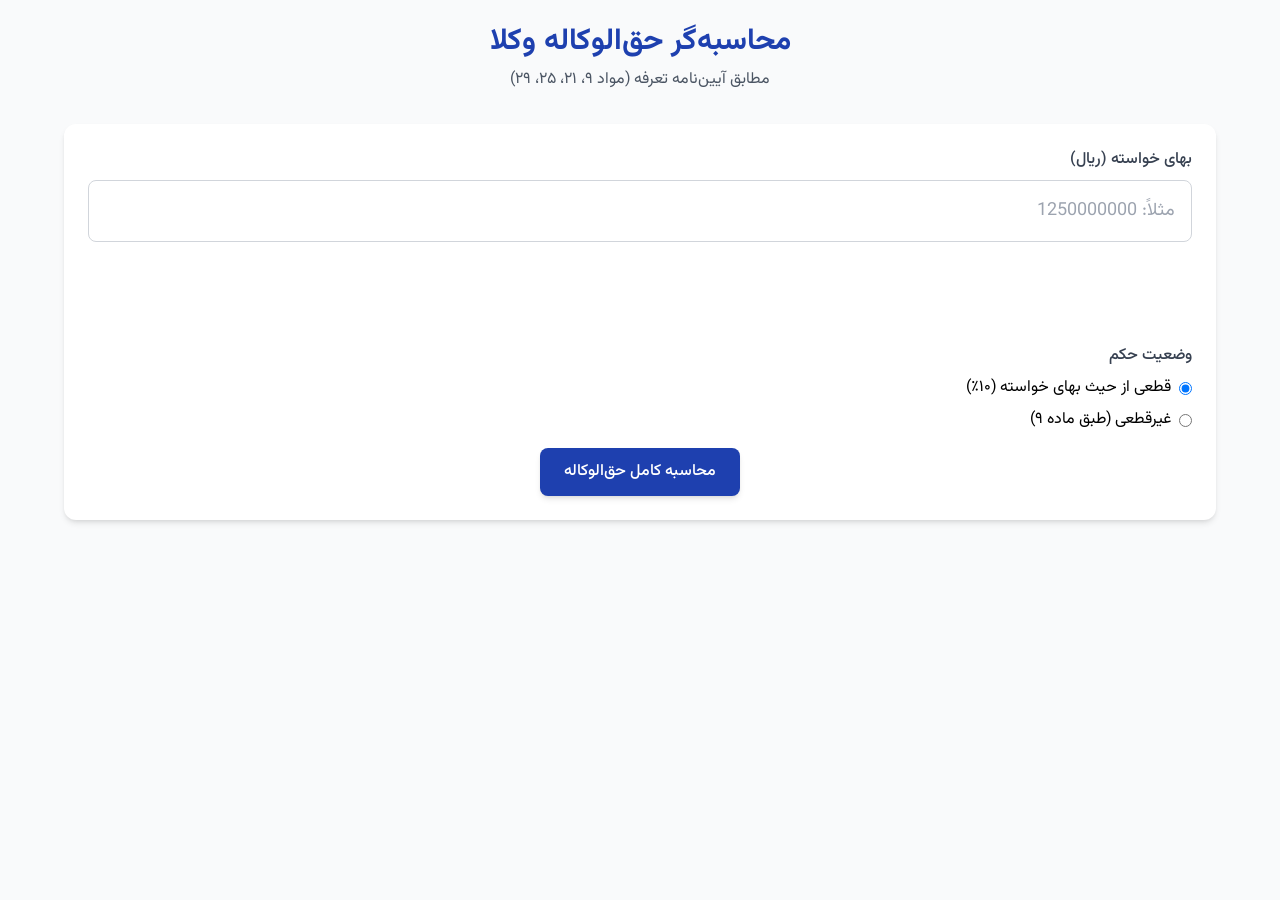
<file: index.html>
<!DOCTYPE html>
<html lang="fa" dir="rtl">
<head>
  <meta charset="UTF-8" />
  <meta name="viewport" content="width=device-width, initial-scale=1.0" />

  <!-- === تغییرات PWA - شروع === -->
  <title>محاسبه‌گر حق‌الوکاله</title>
  <meta name="theme-color" content="#1e40af"/>
  <link rel="manifest" href="manifest.json">
  <link rel="apple-touch-icon" href="icon-192x192.png">
  <!-- === تغییرات PWA - پایان === -->
  <link rel="stylesheet" href="style.css">
<link rel="canonical" href="" id="dynamic-canonical">

<script>
    // ساخت کنونیکال به صورت خودکار با جاوا اسکریپت
    var canonicalLink = document.getElementById("dynamic-canonical");
    canonicalLink.href = window.location.href.split('?')[0]; // آدرس تمیز بدون پارامترهای اضافی
</script>

   <link rel="preload" href="Vazirmatn.woff2" as="font" type="font/woff2" crossorigin fetchpriority="high">

<style>
@font-face {
  font-family: 'Vazirmatn';
  src: url('Vazirmatn.woff2') format('woff2-variations'),
       url('Vazirmatn.woff2') format('woff2');
  font-weight: 100 900;
  font-style: normal;
  font-display: swap;
}

/* فونت پیش‌فرض برای کل سایت */
body {
  font-family: 'Vazirmatn', sans-serif;
}
</style>

</head>
<body class="bg-gray-50 p-4 md:p-6">
  <div class="max-w-6xl mx-auto">
    <div class="text-center mb-8">
      <h1 class="text-2xl md:text-3xl font-bold text-primary">محاسبه‌گر حق‌الوکاله وکلا</h1>
      <p class="text-gray-600 mt-2">مطابق آیین‌نامه تعرفه (مواد ۹، ۲۱، ۲۵، ۲۹)</p>
    </div>

    <!-- فرم ورودی -->
    <div class="bg-white rounded-xl shadow-md p-6 mb-6">
      <div class="mb-5">
        <label class="block text-gray-700 mb-2 font-medium">بهای خواسته (ریال)</label>
        <input
          type="text"
          id="amount"
          inputmode="numeric"
          class="w-full p-4 text-right text-lg border border-gray-300 rounded-lg focus:ring-2 focus:ring-primary focus:outline-none"
          placeholder="مثلاً: 1250000000"
          oninput="handleInput(this)"
        />
        <div class="mt-3 space-y-1 min-h-[70px]">
          <div id="display-rial" class="number-display text-gray-800"></div>
          <div id="display-toman" class="number-display text-gray-700"></div>
          <div id="display-toman-words" class="words-display"></div>
        </div>
      </div>

      <div class="mb-4">
        <label class="block text-gray-700 mb-2 font-medium">وضعیت حکم</label>
        <div class="space-y-2">
          <label class="flex items-center">
            <input type="radio" name="verdict" value="final" class="ml-2" checked />
            <span>قطعی از حیث بهای خواسته (۱۰٪)</span>
          </label>
          <label class="flex items-center">
            <input type="radio" name="verdict" value="not-final" class="ml-2" />
            <span>غیرقطعی (طبق ماده ۹)</span>
          </label>
        </div>
      </div>

      <div class="mt-4 text-center">
        <button onclick="calculate()" class="px-6 py-3 bg-primary hover:bg-blue-800 text-white font-medium rounded-lg transition shadow-md">
          محاسبه کامل حق‌الوکاله
        </button>
      </div>
    </div>

    <!-- دو خلاصه کلی -->
    <div id="comparison" class="hidden grid grid-cols-1 lg:grid-cols-2 gap-6 mb-8">
      <!-- بدون اجرایی -->
      <div class="bg-green-50 border border-green-200 rounded-xl p-5">
        <h3 class="text-lg font-bold text-success mb-4 text-center">🟢 بدون مرحله اجرایی</h3>
        <div class="space-y-3">
          <div class="flex justify-between"><span>حق‌الوکاله کل:</span> <span id="total-fee-no-exec" class="font-semibold"></span></div>
          <div class="flex justify-between"><span>کل سهم مرکز:</span> <span id="total-center-no-exec" class="font-semibold text-red-600"></span></div>
          <div class="flex justify-between"><span>کل تمبر:</span> <span id="total-stamp-no-exec" class="font-semibold text-amber-600"></span></div>
          <div class="flex justify-between pt-2 border-t border-gray-300">
            <span class="font-bold text-gray-800">خالص پرداختی:</span>
            <span id="total-net-no-exec" class="font-bold text-green-800"></span>
          </div>
        </div>
      </div>

      <!-- با اجرایی -->
      <div class="bg-blue-50 border border-blue-200 rounded-xl p-5">
        <h3 class="text-lg font-bold text-info mb-4 text-center">🔵 با مرحله اجرایی</h3>
        <div class="space-y-3">
          <div class="flex justify-between"><span>حق‌الوکاله کل:</span> <span id="total-fee-full" class="font-semibold"></span></div>
          <div class="flex justify-between"><span>کل سهم مرکز:</span> <span id="total-center-full" class="font-semibold text-red-600"></span></div>
          <div class="flex justify-between"><span>کل تمبر:</span> <span id="total-stamp-full" class="font-semibold text-amber-600"></span></div>
          <div class="flex justify-between pt-2 border-t border-gray-300">
            <span class="font-bold text-gray-800">خالص پرداختی:</span>
            <span id="total-net-full" class="font-bold text-blue-800"></span>
          </div>
        </div>
      </div>
    </div>

    <!-- جزئیات مراحل (همیشه با اجرایی) -->
    <div id="details" class="hidden bg-white rounded-xl shadow-md p-6">
     <h3 class="text-xl font-bold text-gray-800 mb-4 text-center">جزئیات مراحل</h3>
      <div class="grid grid-cols-1 md:grid-cols-3 gap-5">
        <!-- بدوی -->
        <div class="bg-blue-50 p-4 rounded-lg border border-blue-200">
          <h4 class="font-bold text-primary mb-3">مرحله بدوی (۶۰٪)</h4>
          <div class="text-sm space-y-2">
            <div class="flex justify-between"><span>حق‌الوکاله:</span> <span id="fee-first"></span></div>
            <div class="flex justify-between"><span>سهم مرکز (۵٪):</span> <span id="center-first" class="text-red-600"></span></div>
            <div class="flex justify-between"><span>تمبر (۵٪):</span> <span id="stamp-first" class="text-amber-600"></span></div>
            <div class="flex justify-between pt-2 border-t border-gray-200">
              <span class="font-medium">خالص پرداختی:</span>
              <span id="net-first" class="font-bold text-blue-800"></span>
            </div>
          </div>
        </div>

        <!-- تجدیدنظر -->
        <div class="bg-purple-50 p-4 rounded-lg border border-purple-200">
          <h4 class="font-bold text-purple-700 mb-3">تجدیدنظر (۴۰٪)</h4>
          <div class="text-sm space-y-2">
            <div class="flex justify-between"><span>حق‌الوکاله:</span> <span id="fee-appeal"></span></div>
            <div class="flex justify-between"><span>سهم مرکز (۵٪):</span> <span id="center-appeal" class="text-red-600"></span></div>
            <div class="flex justify-between"><span>تمبر (۵٪):</span> <span id="stamp-appeal" class="text-amber-600"></span></div>
            <div class="flex justify-between pt-2 border-t border-gray-200">
              <span class="font-medium">خالص پرداختی:</span>
              <span id="net-appeal" class="font-bold text-purple-800"></span>
            </div>
          </div>
        </div>

        <!-- اجرایی -->
        <div class="bg-amber-50 p-4 rounded-lg border border-amber-200">
          <h4 class="font-bold text-amber-700 mb-3">اجرایی (ماده ۲۵)</h4>
          <div class="text-sm space-y-2">
            <div class="flex justify-between"><span>حق‌الوکاله:</span> <span id="fee-execution"></span></div>
            <div class="flex justify-between"><span>سهم مرکز (۵٪):</span> <span id="center-execution" class="text-red-600"></span></div>
            <div class="flex justify-between"><span>تمبر (۵٪):</span> <span id="stamp-execution" class="text-amber-600"></span></div>
            <div class="flex justify-between pt-2 border-t border-gray-200">
              <span class="font-medium">خالص پرداختی:</span>
              <span id="net-execution" class="font-bold text-amber-800"></span>
            </div>
          </div>
        </div>
      </div>
    </div>
  </div>

  <script>
    // === JS اصلی شما بدون تغییر ===
    let rawAmount = '';
    // ... (بقیه کدهای جاوااسکریپت شما بدون هیچ تغییری اینجا قرار می‌گیرد) ...
    function handleInput(input) {
      const value = input.value.replace(/\D/g, '');
      rawAmount = value;
      updateDisplays(value);
    }

    function numberToWords(num) {
      if (num === 0) return 'صفر';
      const ones = ['', 'یک', 'دو', 'سه', 'چهار', 'پنج', 'شش', 'هفت', 'هشت', 'نه'];
      const teens = ['ده', 'یازده', 'دوازده', 'سیزده', 'چهارده', 'پانزده', 'شانزده', 'هفده', 'هجده', 'نوزده'];
      const tens = ['', '', 'بیست', 'سی', 'چهل', 'پنجاه', 'شصت', 'هفتاد', 'هشتاد', 'نود'];
      const hundreds = ['', 'یکصد', 'دویست', 'سیصد', 'چهارصد', 'پانصد', 'ششصد', 'هفتصد', 'هشتصد', 'نهصد'];
      const scales = ['', ' هزار', ' میلیون', ' میلیارد'];

      if (num < 0) return 'منفی ' + numberToWords(-num);
      if (num < 10) return ones[num];
      if (num < 20) return teens[num - 10];
      if (num < 100) return tens[Math.floor(num / 10)] + (num % 10 !== 0 ? ' و ' + ones[num % 10] : '');
      if (num < 1000) return hundreds[Math.floor(num / 100)] + (num % 100 !== 0 ? ' و ' + numberToWords(num % 100) : '');

      let scaleIndex = 0;
      let n = num;
      while (n >= 1000) {
        n = Math.floor(n / 1000);
        scaleIndex++;
      }
      const divisor = Math.pow(1000, scaleIndex);
      const scaleValue = Math.floor(num / divisor);
      const remainder = num % divisor;
      let words = numberToWords(scaleValue) + scales[scaleIndex];
      if (remainder > 0) words += ' و ' + numberToWords(remainder);
      return words;
    }

    function updateDisplays(digits) {
      const rialEl = document.getElementById('display-rial');
      const tomanEl = document.getElementById('display-toman');
      const wordsEl = document.getElementById('display-toman-words');

      if (!digits || digits === '') {
        rialEl.textContent = '';
        tomanEl.textContent = '';
        wordsEl.textContent = '';
        return;
      }

      const num = parseInt(digits, 10);
      if (isNaN(num)) return;

      const rialFormatted = num.toLocaleString('fa-IR');
      const toman = Math.floor(num / 10);
      const tomanFormatted = toman.toLocaleString('fa-IR');

      rialEl.textContent = `${rialFormatted} ریال`;
      tomanEl.textContent = `${tomanFormatted} تومان`;
      wordsEl.textContent = `(${numberToWords(toman)} تومان)`;
    }

    function calculate() {
      if (!rawAmount || rawAmount === '') {
        alert('لطفاً مبلغی وارد کنید.');
        return;
      }

      const amount = parseFloat(rawAmount);
      if (amount <= 0) {
        alert('مبلغ باید بزرگ‌تر از صفر باشد.');
        return;
      }

      const verdict = document.querySelector('input[name="verdict"]:checked').value;

      let litigationFee = 0;
      if (verdict === 'final') {
        litigationFee = amount * 0.10;
      } else {
        if (amount <= 500_000_000) {
          litigationFee = amount * 0.08;
        } else if (amount <= 2_000_000_000) {
          litigationFee = 500_000_000 * 0.08 + (amount - 500_000_000) * 0.07;
        } else if (amount <= 10_000_000_000) {
          litigationFee = 500_000_000 * 0.08 + 1_500_000_000 * 0.07 + (amount - 2_000_000_000) * 0.05;
        } else if (amount <= 30_000_000_000) {
          litigationFee = 500_000_000 * 0.08 + 1_500_000_000 * 0.07 + 8_000_000_000 * 0.05 +
                     (amount - 10_000_000_000) * 0.04;
        } else {
          litigationFee = 500_000_000 * 0.08 + 1_500_000_000 * 0.07 + 8_000_000_000 * 0.05 +
                     20_000_000_000 * 0.04 + (amount - 30_000_000_000) * 0.03;
        }
      }

      const firstFee = litigationFee * 0.6;
      const appealFee = litigationFee * 0.4;
      const centerFirst = firstFee * 0.05;
      const stampFirst = firstFee * 0.05;
      const netFirst = firstFee - centerFirst - stampFirst;
      const centerAppeal = appealFee * 0.05;
      const stampAppeal = appealFee * 0.05;
      const netAppeal = appealFee - centerAppeal - stampAppeal;
      const executionFee = Math.max(4_000_000, amount * 0.02);
      const centerExecution = executionFee * 0.05;
      const stampExecution = executionFee * 0.05;
      const netExecution = executionFee - centerExecution - stampExecution;
      const totalFeeNoExec = litigationFee;
      const totalCenterNoExec = centerFirst + centerAppeal;
      const totalStampNoExec = stampFirst + stampAppeal;
      const totalNetNoExec = netFirst + netAppeal;
      const totalFeeFull = litigationFee + executionFee;
      const totalCenterFull = totalCenterNoExec + centerExecution;
      const totalStampFull = totalStampNoExec + stampExecution;
      const totalNetFull = totalNetNoExec + netExecution;
      const f = (num) => new Intl.NumberFormat('fa-IR').format(Math.round(num)) + ' ریال';
      document.getElementById('total-fee-no-exec').textContent = f(totalFeeNoExec);
      document.getElementById('total-center-no-exec').textContent = f(totalCenterNoExec);
      document.getElementById('total-stamp-no-exec').textContent = f(totalStampNoExec);
      document.getElementById('total-net-no-exec').textContent = f(totalNetNoExec);
      document.getElementById('total-fee-full').textContent = f(totalFeeFull);
      document.getElementById('total-center-full').textContent = f(totalCenterFull);
      document.getElementById('total-stamp-full').textContent = f(totalStampFull);
      document.getElementById('total-net-full').textContent = f(totalNetFull);
      document.getElementById('fee-first').textContent = f(firstFee);
      document.getElementById('center-first').textContent = f(centerFirst);
      document.getElementById('stamp-first').textContent = f(stampFirst);
      document.getElementById('net-first').textContent = f(netFirst);
      document.getElementById('fee-appeal').textContent = f(appealFee);
      document.getElementById('center-appeal').textContent = f(centerAppeal);
      document.getElementById('stamp-appeal').textContent = f(stampAppeal);
      document.getElementById('net-appeal').textContent = f(netAppeal);
      document.getElementById('fee-execution').textContent = f(executionFee);
      document.getElementById('center-execution').textContent = f(centerExecution);
      document.getElementById('stamp-execution').textContent = f(stampExecution);
      document.getElementById('net-execution').textContent = f(netExecution);
      document.getElementById('comparison').classList.remove('hidden');
      document.getElementById('details').classList.remove('hidden');
    }
  </script>
  
  <!-- === تغییرات PWA - ثبت Service Worker === -->
  <script>
    if ('serviceWorker' in navigator) {
      window.addEventListener('load', () => {
        navigator.serviceWorker.register('sw.js').then(registration => {
          console.log('ServiceWorker registration successful with scope: ', registration.scope);
        }, err => {
          console.log('ServiceWorker registration failed: ', err);
        });
      });
    }
  </script>
  
</body>
</html>
</file>
<file: style.css>
/* prettier-ignore */
@font-face{font-family:Vazirmatn;src:url(Vazirmatn.woff2) format("woff2-variations"),url(Vazirmatn.woff2) format("woff2");font-weight:100 900;font-style:normal;font-display:swap}*,::before,::after{box-sizing:border-box;border-width:0;border-style:solid;border-color:#e5e7eb}::before,::after{--tw-content:""}html{line-height:1.5;-webkit-text-size-adjust:100%;-moz-tab-size:4;tab-size:4;font-family:Vazirmatn,sans-serif;font-feature-settings:normal;font-variation-settings:normal;-webkit-font-smoothing:antialiased;-moz-osx-font-smoothing:grayscale}:root{scroll-behavior:smooth;--text-color:#333;--primary-color:#004085;--card-bg-color:#fff;--shadow-color:rgba(0,0,0,.08);--border-color:#e0e0e0;--category-color:#28a745}html.dark{--text-color:#e0e0e0;--primary-color:#475569;--card-bg-color:#0a192f;--shadow-color:rgba(0,0,0,.3);--border-color:#444;--category-color:#66bb6a}body{margin:0;line-height:inherit;font-family:Vazirmatn,sans-serif}hr{height:0;color:inherit;border-top-width:1px}abbr:where([title]){-webkit-text-decoration:underline dotted;text-decoration:underline dotted}h1,h2,h3,h4,h5,h6{font-size:inherit;font-weight:inherit}a{color:inherit;text-decoration:inherit}b,strong{font-weight:bolder}code,kbd,samp,pre{font-family:ui-monospace,SFMono-Regular,Menlo,Monaco,Consolas,Liberation Mono,Courier New,monospace;font-size:1em}small{font-size:80%}sub,sup{font-size:75%;line-height:0;position:relative;vertical-align:baseline}sub{bottom:-.25em}sup{top:-.5em}table{text-indent:0;border-color:inherit;border-collapse:collapse}button,input,optgroup,select,textarea{font-family:inherit;font-feature-settings:inherit;font-variation-settings:inherit;font-size:100%;font-weight:inherit;line-height:inherit;color:inherit;margin:0;padding:0}button,select{text-transform:none}button,[type=button],[type=reset],[type=submit]{-webkit-appearance:button;background-color:transparent;background-image:none}::-moz-focus-inner{border-style:none;padding:0}:-moz-focusring{outline:1px dotted ButtonText}:-moz-ui-invalid{box-shadow:none}legend{padding:0}progress{vertical-align:baseline}::-webkit-inner-spin-button,::-webkit-outer-spin-button{height:auto}[type=search]{-webkit-appearance:textfield;outline-offset:-2px}::-webkit-search-decoration{-webkit-appearance:none}::-webkit-file-upload-button{-webkit-appearance:button;font:inherit}summary{display:list-item}blockquote,dl,dd,h1,h2,h3,h4,h5,h6,hr,figure,p,pre{margin:0}fieldset{margin:0;padding:0}legend{padding:0}ol,ul,menu{list-style:none;margin:0;padding:0}dialog{padding:0}textarea{resize:vertical}input::placeholder,textarea::placeholder{opacity:1;color:#9ca3af}button,input,select,textarea{outline:2px solid transparent;outline-offset:2px}button,[role=button]{cursor:pointer}:disabled{cursor:default}img,svg,video,canvas,audio,iframe,embed,object{display:block;vertical-align:middle}img,video{max-width:100%;height:auto}[hidden]{display:none}.card{transition:transform .2s,box-shadow .2s}.card:hover{transform:translateY(-4px);box-shadow:0 10px 20px -5px rgba(0,0,0,.1)}.number-display{font-size:1.1rem;font-weight:600;line-height:1.6}.words-display{font-size:1rem;color:#4b5563;margin-top:2px}#slider-wrapper{position:relative;max-width:900px;margin:0 auto}#slider-container{position:relative;width:100%;max-width:320px;height:480px;margin:0 auto;perspective:1500px}.slider-card-wrapper{position:absolute!important;top:0;left:0;right:0;margin:0 auto!important;width:100%!important;height:100%!important;transition:transform .6s ease,opacity .6s ease;opacity:0;transform-style:preserve-3d;-webkit-backface-visibility:hidden;backface-visibility:hidden}#articles .post-card{background:var(--card-bg-color);border-radius:12px;overflow:hidden;box-shadow:0 4px 15px var(--shadow-color);border:1px solid var(--border-color);display:flex;flex-direction:column;width:100%;height:100%}#articles .card-image-wrapper{height:200px;overflow:hidden;background-color:var(--border-color);display:flex;justify-content:center;align-items:center}#articles .card-image-wrapper img{width:100%;height:100%;-o-object-fit:cover;object-fit:cover;transition:transform .5s}#articles .post-card:hover .card-image-wrapper img{transform:scale(1.05)}#articles .card-content{padding:20px;flex-grow:1;display:flex;flex-direction:column}#articles .card-category{font-size:.85em;color:var(--category-color);font-weight:600;margin-bottom:5px;display:block}#articles .card-title{font-size:1.4em;color:var(--text-color);margin:0 0 10px;line-height:1.4;font-weight:700}#articles .card-link{display:block;background-color:var(--primary-color);color:#fff;padding:10px 15px;text-align:center;border-radius:8px;text-decoration:none;font-weight:600;margin-top:auto;transition:background-color .3s}#articles .card-link:hover{background-color:#0056b3;color:#fff}.slider-card-wrapper.is-active{transform:translateZ(0) scale(1);opacity:1;z-index:3}.slider-card-wrapper.is-next{transform:translateX(-60%) translateZ(-250px) scale(.9);opacity:.6;z-index:2}.slider-card-wrapper.is-prev{transform:translateX(60%) translateZ(-250px) scale(.9);opacity:.6;z-index:2}.success{display:none}.success:target{display:flex;padding-top:30px}.container{width:100%}@media (min-width:640px){.container{max-width:640px}}@media (min-width:768px){.container{max-width:768px}}@media (min-width:1024px){.container{max-width:1024px}}@media (min-width:1280px){.container{max-width:1280px}}@media (min-width:1536px){.container{max-width:1536px}}.absolute{position:absolute}.relative{position:relative}.sticky{position:sticky}.left-0{left:0}.right-0{right:0}.top-0{top:0}.top-1\/2{top:50%}.z-20{z-index:20}.z-50{z-index:50}.m-0{margin:0}.mx-auto{margin-left:auto;margin-right:auto}.mb-16{margin-bottom:4rem}.mb-2{margin-bottom:.5rem}.mb-3{margin-bottom:.75rem}.mb-4{margin-bottom:1rem}.mb-5{margin-bottom:1.25rem}.mb-6{margin-bottom:1.5rem}.mb-8{margin-bottom:2rem}.ml-2{margin-left:.5rem}.mt-1{margin-top:.25rem}.mt-2{margin-top:.5rem}.mt-3{margin-top:.75rem}.mt-4{margin-top:1rem}.mt-6{margin-top:1.5rem}.mt-8{margin-top:2rem}.block{display:block}.flex{display:flex}.hidden{display:none!important}.grid{display:grid}.h-1{height:.25rem}.h-12{height:3rem}.h-5{height:1.25rem}.h-6{height:1.5rem}.h-64{height:16rem}.h-full{height:100%}.min-h-\[70px\]{min-height:70px}.w-12{width:3rem}.w-24{width:6rem}.w-4{width:1rem}.w-5{width:1.25rem}.w-6{width:1.5rem}.w-64{width:16rem}.w-full{width:100%}.max-w-3xl{max-width:48rem}.max-w-6xl{max-width:72rem}.flex-shrink-0{flex-shrink:0}.transform{transform:translate(var(--tw-translate-x),var(--tw-translate-y)) rotate(var(--tw-rotate)) skewX(var(--tw-skew-x)) skewY(var(--tw-skew-y)) scaleX(var(--tw-scale-x)) scaleY(var(--tw-scale-y))}.translate-y-[-4px]{--tw-translate-y:-4px;transform:translate(var(--tw-translate-x),var(--tw-translate-y)) rotate(var(--tw-rotate)) skewX(var(--tw-skew-x)) skewY(var(--tw-skew-y)) scaleX(var(--tw-scale-x)) scaleY(var(--tw-scale-y))}.-\[translate-y-1\/2\]{--tw-translate-y:-50%;transform:translate(var(--tw-translate-x),var(--tw-translate-y)) rotate(var(--tw-rotate)) skewX(var(--tw-skew-x)) skewY(var(--tw-skew-y)) scaleX(var(--tw-scale-x)) scaleY(var(--tw-scale-y))}.cursor-pointer{cursor:pointer}.grid-cols-1{grid-template-columns:repeat(1,minmax(0,1fr))}.flex-col{flex-direction:column}.flex-col-reverse{flex-direction:column-reverse}.items-start{align-items:flex-start}.items-center{align-items:center}.justify-center{justify-content:center}.justify-between{justify-content:space-between}.gap-12{gap:3rem}.gap-2{gap:.5rem}.gap-4{gap:1rem}.gap-5{gap:1.25rem}.gap-6{gap:1.5rem}.gap-8{gap:2rem}.space-y-1>:not([hidden])~:not([hidden]){--tw-space-y-reverse:0;margin-top:calc(.25rem * calc(1 - var(--tw-space-y-reverse)));margin-bottom:calc(.25rem * var(--tw-space-y-reverse))}.space-y-2>:not([hidden])~:not([hidden]){--tw-space-y-reverse:0;margin-top:calc(.5rem * calc(1 - var(--tw-space-y-reverse)));margin-bottom:calc(.5rem * var(--tw-space-y-reverse))}.space-y-3>:not([hidden])~:not([hidden]){--tw-space-y-reverse:0;margin-top:calc(.75rem * calc(1 - var(--tw-space-y-reverse)));margin-bottom:calc(.75rem * var(--tw-space-y-reverse))}.space-y-4>:not([hidden])~:not([hidden]){--tw-space-y-reverse:0;margin-top:calc(1rem * calc(1 - var(--tw-space-y-reverse)));margin-bottom:calc(1rem * var(--tw-space-y-reverse))}.space-y-6>:not([hidden])~:not([hidden]){--tw-space-y-reverse:0;margin-top:calc(1.5rem * calc(1 - var(--tw-space-y-reverse)));margin-bottom:calc(1.5rem * var(--tw-space-y-reverse))}.space-x-reverse>:not([hidden])~:not([hidden]){--tw-space-x-reverse:1}.space-x-6>:not([hidden])~:not([hidden]){--tw-space-x-reverse:0;margin-right:calc(1.5rem * var(--tw-space-x-reverse));margin-left:calc(1.5rem * calc(1 - var(--tw-space-x-reverse)))}.overflow-hidden{overflow:hidden}.rounded{border-radius:.25rem}.rounded-full{border-radius:9999px}.rounded-lg{border-radius:.5rem}.rounded-xl{border-radius:.75rem}.border{border-width:1px}.border-4{border-width:4px}.border-b{border-bottom-width:1px}.border-t{border-top-width:1px}.border-t-4{border-top-width:4px}.border-b-0{border-bottom-width:0}.border-amber-200{--tw-border-opacity:1;border-color:rgb(253 230 138/var(--tw-border-opacity))}.border-blue-200{--tw-border-opacity:1;border-color:rgb(191 219 254/var(--tw-border-opacity))}.border-blue-600{--tw-border-opacity:1;border-color:rgb(37 99 235/var(--tw-border-opacity))}.border-gray-200{--tw-border-opacity:1;border-color:rgb(229 231 235/var(--tw-border-opacity))}.border-gray-300{--tw-border-opacity:1;border-color:rgb(209 213 219/var(--tw-border-opacity))}.border-green-200{--tw-border-opacity:1;border-color:rgb(187 247 208/var(--tw-border-opacity))}.border-purple-200{--tw-border-opacity:1;border-color:rgb(233 213 255/var(--tw-border-opacity))}.border-slate-200{--tw-border-opacity:1;border-color:rgb(226 232 240/var(--tw-border-opacity))}.border-slate-300{--tw-border-opacity:1;border-color:rgb(203 213 225/var(--tw-border-opacity))}.bg-amber-50{--tw-bg-opacity:1;background-color:rgb(255 251 235/var(--tw-bg-opacity))}.bg-blue-50{--tw-bg-opacity:1;background-color:rgb(239 246 255/var(--tw-bg-opacity))}.bg-blue-600{--tw-bg-opacity:1;background-color:rgb(37 99 235/var(--tw-bg-opacity))}.bg-gradient-to-r{background-image:linear-gradient(to right,var(--tw-gradient-stops))}.from-purple-500{--tw-gradient-from:#a855f7 var(--tw-gradient-from-position);--tw-gradient-to:rgb(168 85 247/0) var(--tw-gradient-to-position);--tw-gradient-stops:var(--tw-gradient-from),var(--tw-gradient-to)}.via-pink-500{--tw-gradient-to:rgb(236 72 153/0) var(--tw-gradient-to-position);--tw-gradient-stops:var(--tw-gradient-from),#ec4899 var(--tw-gradient-via-position),var(--tw-gradient-to)}.to-red-500{--tw-gradient-to:#ef4444 var(--tw-gradient-to-position)}.bg-gray-50{--tw-bg-opacity:1;background-color:rgb(249 250 251/var(--tw-bg-opacity))}.bg-green-50{--tw-bg-opacity:1;background-color:rgb(240 253 244/var(--tw-bg-opacity))}.bg-primary{--tw-bg-opacity:1;background-color:rgb(30 64 175/var(--tw-bg-opacity))}.bg-purple-50{--tw-bg-opacity:1;background-color:rgb(250 245 255/var(--tw-bg-opacity))}.bg-slate-100{--tw-bg-opacity:1;background-color:rgb(241 245 249/var(--tw-bg-opacity))}.bg-slate-50{--tw-bg-opacity:1;background-color:rgb(248 250 252/var(--tw-bg-opacity))}.bg-slate-700{--tw-bg-opacity:1;background-color:rgb(51 65 85/var(--tw-bg-opacity))}.bg-white{--tw-bg-opacity:1;background-color:rgb(255 255 255/var(--tw-bg-opacity))}.bg-white\/80{background-color:rgba(255,255,255,.8)}.bg-white\/95{background-color:rgba(255,255,255,.95)}.p-2{padding:.5rem}.p-4{padding:1rem}.p-5{padding:1.25rem}.p-6{padding:1.5rem}.p-8{padding:2rem}.px-4{padding-left:1rem;padding-right:1rem}.px-6{padding-left:1.5rem;padding-right:1.5rem}.px-8{padding-left:2rem;padding-right:2rem}.py-2{padding-top:.5rem;padding-bottom:.5rem}.py-20{padding-top:5rem;padding-bottom:5rem}.py-3{padding-top:.75rem;padding-bottom:.75rem}.py-5{padding-top:1.25rem;padding-bottom:1.25rem}.pb-5{padding-bottom:1.25rem}.pr-4{padding-right:1rem}.pt-2{padding-top:.5rem}.pt-4{padding-top:1rem}.pt-8{padding-top:2rem}.text-center{text-align:center}.text-right{text-align:right}.font-mono{font-family:ui-monospace,SFMono-Regular,Menlo,Monaco,Consolas,Liberation Mono,Courier New,monospace}.text-2xl{font-size:1.5rem;line-height:2rem}.text-3xl{font-size:1.875rem;line-height:2.25rem}.text-4xl{font-size:2.25rem;line-height:2.5rem}.text-lg{font-size:1.125rem;line-height:1.75rem}.text-sm{font-size:.875rem;line-height:1.25rem}.text-xl{font-size:1.25rem;line-height:1.75rem}.text-xs{font-size:.75rem;line-height:1rem}.font-bold{font-weight:700}.font-extrabold{font-weight:800}.font-medium{font-weight:500}.font-semibold{font-weight:600}.italic{font-style:italic}.leading-relaxed{line-height:1.625}.leading-loose{line-height:2}.leading-tight{line-height:1.25}.tracking-wider{letter-spacing:.05em}.text-amber-500{--tw-text-opacity:1;color:rgb(245 158 11/var(--tw-text-opacity))}.text-amber-600{--tw-text-opacity:1;color:rgb(217 119 6/var(--tw-text-opacity))}.text-amber-700{--tw-text-opacity:1;color:rgb(180 83 9/var(--tw-text-opacity))}.text-amber-800{--tw-text-opacity:1;color:rgb(146 64 14/var(--tw-text-opacity))}.text-blue-600{--tw-text-opacity:1;color:rgb(37 99 235/var(--tw-text-opacity))}.text-blue-800{--tw-text-opacity:1;color:rgb(30 64 175/var(--tw-text-opacity))}.text-gray-600{--tw-text-opacity:1;color:rgb(75 85 99/var(--tw-text-opacity))}.text-gray-700{--tw-text-opacity:1;color:rgb(55 65 81/var(--tw-text-opacity))}.text-gray-800{--tw-text-opacity:1;color:rgb(31 41 55/var(--tw-text-opacity))}.text-green-600{--tw-text-opacity:1;color:rgb(22 163 74/var(--tw-text-opacity))}.text-green-800{--tw-text-opacity:1;color:rgb(22 101 52/var(--tw-text-opacity))}.text-info{--tw-text-opacity:1;color:rgb(14 165 233/var(--tw-text-opacity))}.text-primary{--tw-text-opacity:1;color:rgb(30 64 175/var(--tw-text-opacity))}.text-purple-700{--tw-text-opacity:1;color:rgb(126 34 206/var(--tw-text-opacity))}.text-purple-800{--tw-text-opacity:1;color:rgb(107 33 168/var(--tw-text-opacity))}.text-red-600{--tw-text-opacity:1;color:rgb(220 38 38/var(--tw-text-opacity))}.text-slate-500{--tw-text-opacity:1;color:rgb(100 116 139/var(--tw-text-opacity))}.text-slate-600{--tw-text-opacity:1;color:rgb(71 85 105/var(--tw-text-opacity))}.text-slate-700{--tw-text-opacity:1;color:rgb(51 65 85/var(--tw-text-opacity))}.text-slate-800{--tw-text-opacity:1;color:rgb(30 41 55/var(--tw-text-opacity))}.text-slate-900{--tw-text-opacity:1;color:rgb(15 23 42/var(--tw-text-opacity))}.text-success{--tw-text-opacity:1;color:rgb(13 148 136/var(--tw-text-opacity))}.text-white{--tw-text-opacity:1;color:rgb(255 255 255/var(--tw-text-opacity))}.underline{-webkit-text-decoration-line:underline;text-decoration-line:underline}.placeholder\:text-lg::placeholder{font-size:1.125rem;line-height:1.75rem}.shadow-lg{--tw-shadow:0 10px 15px -3px rgb(0 0 0 / .1), 0 4px 6px -4px rgb(0 0 0 / .1);--tw-shadow-colored:0 10px 15px -3px var(--tw-shadow-color), 0 4px 6px -4px var(--tw-shadow-color);box-shadow:var(--tw-ring-offset-shadow, 0 0 #0000),var(--tw-ring-shadow, 0 0 #0000),var(--tw-shadow)}.shadow-md{--tw-shadow:0 4px 6px -1px rgb(0 0 0 / .1), 0 2px 4px -2px rgb(0 0 0 / .1);--tw-shadow-colored:0 4px 6px -1px var(--tw-shadow-color), 0 2px 4px -2px var(--tw-shadow-color);box-shadow:var(--tw-ring-offset-shadow, 0 0 #0000),var(--tw-ring-shadow, 0 0 #0000),var(--tw-shadow)}.shadow-2xl{--tw-shadow:0 25px 50px -12px rgb(0 0 0 / .25);--tw-shadow-colored:0 25px 50px -12px var(--tw-shadow-color);box-shadow:var(--tw-ring-offset-shadow, 0 0 #0000),var(--tw-ring-shadow, 0 0 #0000),var(--tw-shadow)}.outline-none{outline:2px solid transparent;outline-offset:2px}.backdrop-blur-sm{--tw-backdrop-blur:blur(4px);-webkit-backdrop-filter:var(--tw-backdrop-blur) var(--tw-backdrop-brightness) var(--tw-backdrop-contrast) var(--tw-backdrop-grayscale) var(--tw-backdrop-hue-rotate) var(--tw-backdrop-invert) var(--tw-backdrop-opacity) var(--tw-backdrop-saturate) var(--tw-backdrop-sepia);backdrop-filter:var(--tw-backdrop-blur) var(--tw-backdrop-brightness) var(--tw-backdrop-contrast) var(--tw-backdrop-grayscale) var(--tw-backdrop-hue-rotate) var(--tw-backdrop-invert) var(--tw-backdrop-opacity) var(--tw-backdrop-saturate) var(--tw-backdrop-sepia)}.transition{transition-property:color,background-color,border-color,text-decoration-color,fill,stroke,opacity,box-shadow,transform,filter,-webkit-backdrop-filter;transition-property:color,background-color,border-color,text-decoration-color,fill,stroke,opacity,box-shadow,transform,filter,backdrop-filter;transition-property:color,background-color,border-color,text-decoration-color,fill,stroke,opacity,box-shadow,transform,filter,backdrop-filter,-webkit-backdrop-filter;transition-timing-function:cubic-bezier(.4,0,.2,1);transition-duration:.15s}.transition-all{transition-property:all;transition-timing-function:cubic-bezier(.4,0,.2,1);transition-duration:.15s}.transition-colors{transition-property:color,background-color,border-color,text-decoration-color,fill,stroke;transition-timing-function:cubic-bezier(.4,0,.2,1);transition-duration:.15s}.duration-300{transition-duration:.3s}.duration-500{transition-duration:.5s}.hover\:scale-105:hover{--tw-scale-x:1.05;--tw-scale-y:1.05;transform:translate(var(--tw-translate-x),var(--tw-translate-y)) rotate(var(--tw-rotate)) skewX(var(--tw-skew-x)) skewY(var(--tw-skew-y)) scaleX(var(--tw-scale-x)) scaleY(var(--tw-scale-y))}.hover\:-translate-y-2:hover{--tw-translate-y:-.5rem;transform:translate(var(--tw-translate-x),var(--tw-translate-y)) rotate(var(--tw-rotate)) skewX(var(--tw-skew-x)) skewY(var(--tw-skew-y)) scaleX(var(--tw-scale-x)) scaleY(var(--tw-scale-y))}.hover\:opacity-90:hover{opacity:.9}.hover\:bg-blue-700:hover{--tw-bg-opacity:1;background-color:rgb(29 78 216/var(--tw-bg-opacity))}.hover\:bg-blue-800:hover{--tw-bg-opacity:1;background-color:rgb(30 58 138/var(--tw-bg-opacity))}.focus\:outline-none:focus{outline:2px solid transparent;outline-offset:2px}.focus\:ring-2:focus{--tw-ring-offset-shadow:var(--tw-ring-inset) 0 0 0 var(--tw-ring-offset-width) var(--tw-ring-offset-color);--tw-ring-shadow:var(--tw-ring-inset) 0 0 0 calc(2px + var(--tw-ring-offset-width)) var(--tw-ring-color);box-shadow:var(--tw-ring-offset-shadow),var(--tw-ring-shadow),var(--tw-shadow, 0 0 #0000)}.focus\:ring-primary:focus{--tw-ring-opacity:1;--tw-ring-color:rgb(30 64 175/var(--tw-ring-opacity))}html.dark .dark\:bg-dark-navy{--tw-bg-opacity:1;background-color:rgb(10 25 47/var(--tw-bg-opacity))}html.dark .dark\:bg-dark-navy\/80{background-color:rgba(10,25,47,.8)}html.dark .dark\:bg-dark-navy\/95{background-color:rgba(10,25,47,.95)}html.dark .dark\:bg-gold-accent{--tw-bg-opacity:1;background-color:rgb(212 175 55/var(--tw-bg-opacity))}html.dark .dark\:bg-slate-700{--tw-bg-opacity:1;background-color:rgb(51 65 85/var(--tw-bg-opacity))}html.dark .dark\:bg-slate-800{--tw-bg-opacity:1;background-color:rgb(30 41 55/var(--tw-bg-opacity))}html.dark .dark\:bg-slate-900{--tw-bg-opacity:1;background-color:rgb(15 23 42/var(--tw-bg-opacity))}html.dark .dark\:text-dark-navy{--tw-text-opacity:1;color:rgb(10 25 47/var(--tw-text-opacity))}html.dark .dark\:text-gold-accent{--tw-text-opacity:1;color:rgb(212 175 55/var(--tw-text-opacity))}html.dark .dark\:text-slate-100{--tw-text-opacity:1;color:rgb(241 245 249/var(--tw-text-opacity))}html.dark .dark\:text-slate-300{--tw-text-opacity:1;color:rgb(203 213 225/var(--tw-text-opacity))}html.dark .dark\:text-slate-400{--tw-text-opacity:1;color:rgb(148 163 184/var(--tw-text-opacity))}html.dark .dark\:text-white{--tw-text-opacity:1;color:rgb(255 255 255/var(--tw-text-opacity))}.dark\:hover\:opacity-90:hover{opacity:.9}html.dark .dark\:hover\:text-gold-accent:hover{--tw-text-opacity:1;color:rgb(212 175 55/var(--tw-text-opacity))}@media (min-width:768px){.md\:-right-4{right:-1rem}.md\:-left-4{left:-1rem}.md\:col-span-2{grid-column:span 2/span 2}.md\:hidden{display:none}.md\:h-80{height:20rem}.md\:w-1\/2{width:50%}.md\:w-80{width:20rem}.md\:flex-row{flex-direction:row}.md\:grid-cols-2{grid-template-columns:repeat(2,minmax(0,1fr))}.md\:grid-cols-3{grid-template-columns:repeat(3,minmax(0,1fr))}.md\:grid-cols-4{grid-template-columns:repeat(4,minmax(0,1fr))}.md\:items-center{align-items:center}.md\:justify-start{justify-content:flex-start}.md\:p-6{padding:1.5rem}.md\:py-32{padding-top:8rem;padding-bottom:8rem}.md\:text-right{text-align:right}.md\:text-3xl{font-size:1.875rem;line-height:2.25rem}.md\:text-5xl{font-size:3rem;line-height:1}}@media (min-width:1024px){.lg\:grid-cols-2{grid-template-columns:repeat(2,minmax(0,1fr))}.lg\:grid-cols-3{grid-template-columns:repeat(3,minmax(0,1fr))}.lg\:w-1\/2{width:50%}.lg\:w-2\/3{width:66.666667%}.lg\:flex-row{flex-direction:row}}
</file>
